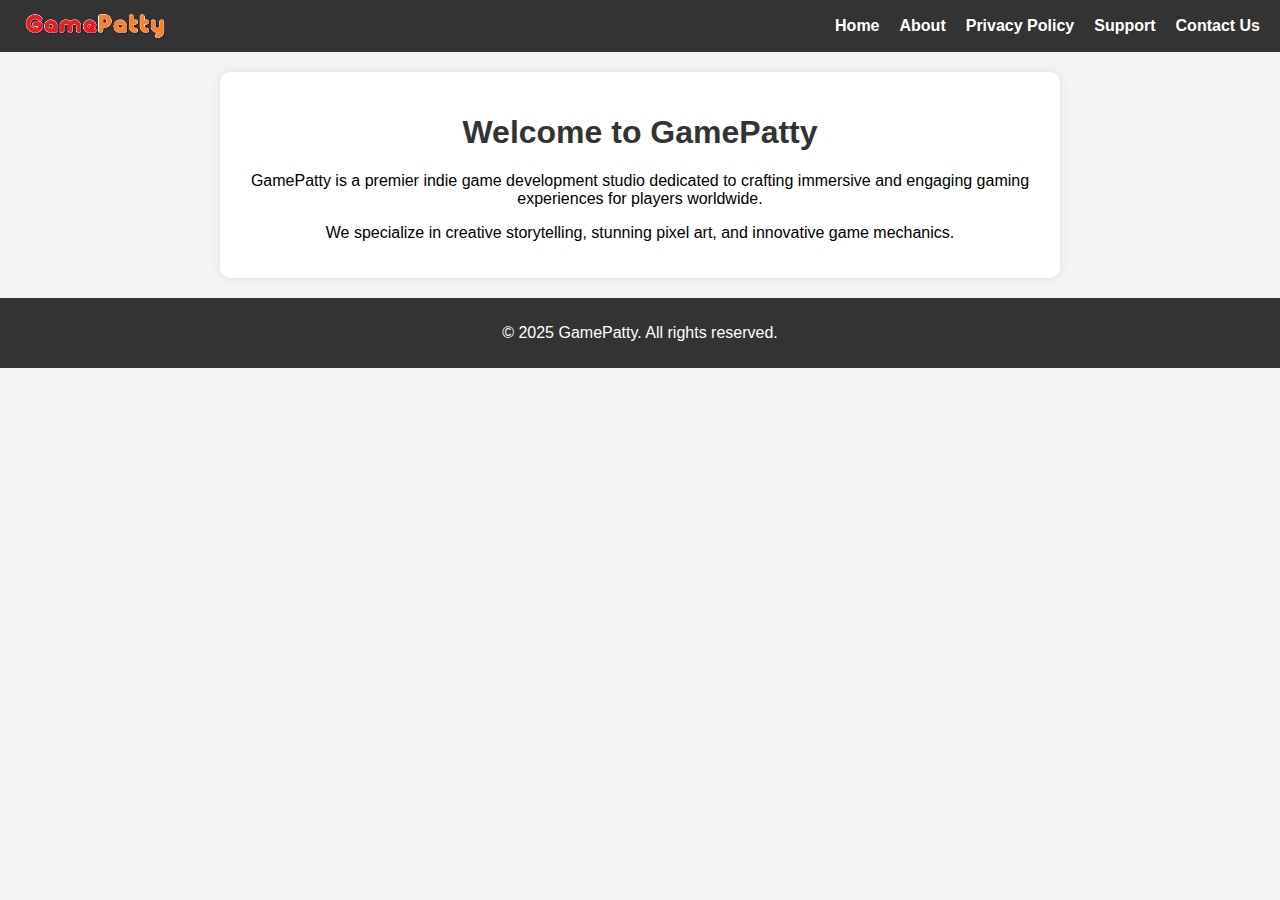
<file: index.html>
<!DOCTYPE html>
<html lang="en">
<head>
    <meta charset="UTF-8">
    <meta name="viewport" content="width=device-width, initial-scale=1.0">
    <title>Home</title>
    <link rel="stylesheet" href="style.css">
</head>
<body>

    <nav>
        <img src="assets/logo.png" alt="GamePatty Logo" class="logo">
        <div class="nav-links">
            <a href="index.html">Home</a>
            <a href="about.html">About</a>
            <a href="privacy.html">Privacy Policy</a>
            <a href="support.html">Support</a>
            <a href="contact.html">Contact Us</a>
        </div>
    </nav>

    <div class="container">
        <h1>Welcome to GamePatty</h1>
        <p>GamePatty is a premier indie game development studio dedicated to crafting immersive and engaging gaming experiences for players worldwide.</p>
        <p>We specialize in creative storytelling, stunning pixel art, and innovative game mechanics.</p>
    </div>

    <footer>
        <p>&copy; 2025 GamePatty. All rights reserved.</p>
    </footer>

</body>
</html>
</file>
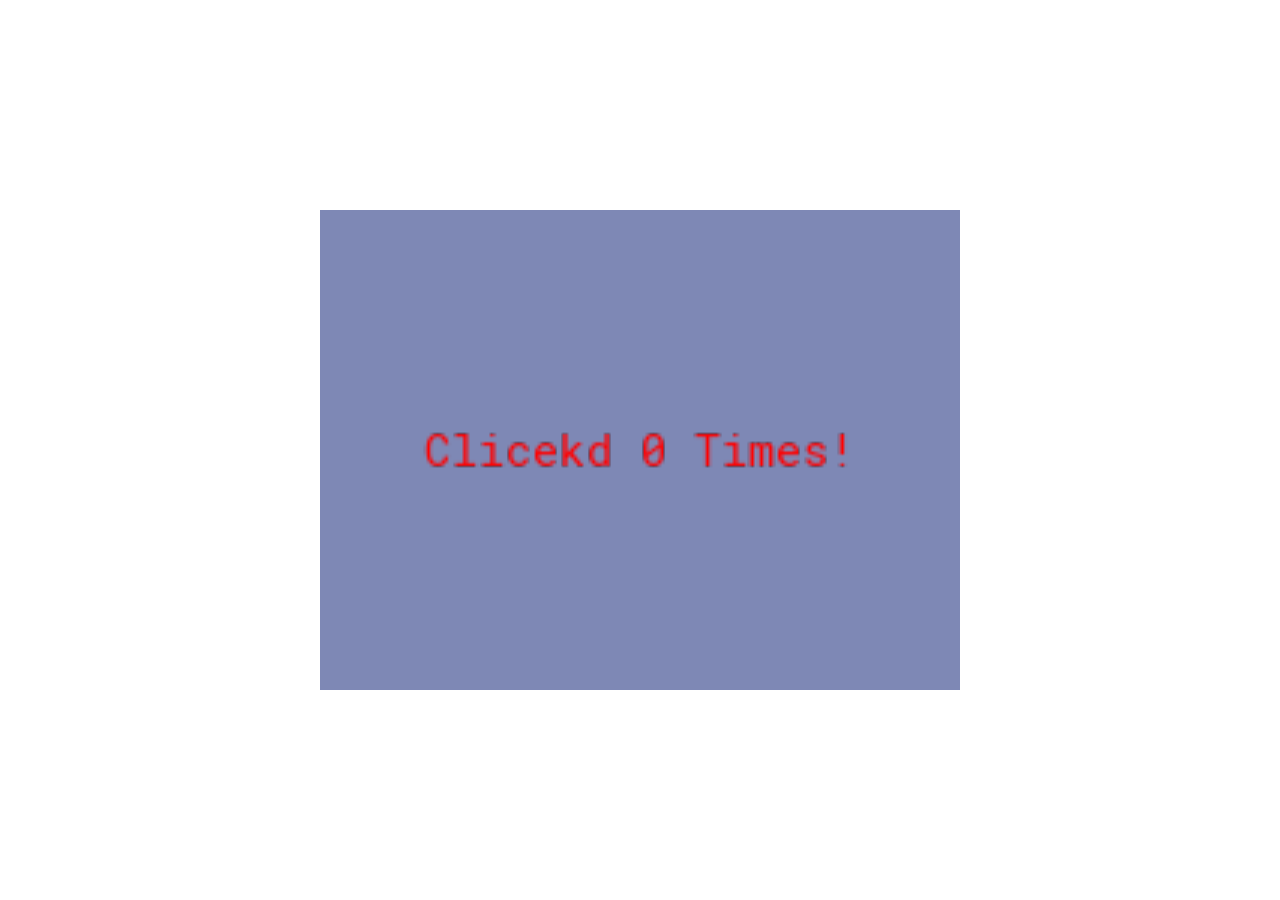
<file: assets/test_game/index.html>
<!DOCTYPE html>
<html lang="en">

    <!-- Custom PreHead code is injected here -->
    

    <head>
        <meta http-equiv="X-UA-Compatible" content="IE=edge" />
        <meta name="apple-mobile-web-app-capable" content="yes" />
        <meta name ="viewport" content="width=device-width, initial-scale=1.0, maximum-scale=1.0, user-scalable=0" />
        <meta name="apple-mobile-web-app-status-bar-style" content="black-translucent" />
        <meta charset="utf-8"/>

        <!-- Builtin injector for disabling cache -->
        <meta http-equiv="pragma" content="no-cache"/>

        <!-- Set the title bar of the page -->
        <title>Test Game</title>

        <!-- Custom PreStyle code is injected here -->
        

        <!-- Set the background colour of the document -->
        <style>
            body {
                background: #0;
                color: #cccccc;
                margin: 0px;
                padding: 0px;
                border: 0px;
            }

            canvas {
                image-rendering: optimizeSpeed;
                -webkit-interpolation-mode: nearest-neighbor;
                -ms-touch-action: none;
                touch-action: none;
                margin: 0px;
                padding: 0px;
                border: 0px;
            }
            :-webkit-full-screen #canvas {
                width: 100%;
                height: 100%;
            }
            :-webkit-full-screen {
                width: 100%;
                height: 100%;
            }
            
            /* Custom Runner Styles */
            div.gm4html5_div_class {
                margin: 0px;
                padding: 0px;
                border: 0px;
            }
            div.gm4html5_login {
                padding: 20px;
                position: absolute;
                border: solid 2px #000000;
                background-color: #404040;
                color:#00ff00;
                border-radius: 15px;
                box-shadow: #101010 20px 20px 40px;
            }
            div.gm4html5_cancel_button {
                float: right;
            }
            div.gm4html5_login_button {
                float: left;
            }
            div.gm4html5_login_header {
                text-align: center;
            }
            /* END - Custom Runner Styles */
            
        </style>

        <!-- Custom PostStyle code is injected here -->
        

        <!-- Builtin injector for injecting flurry analytics code -->
        
    </head>

    <!-- Custom PostHead code is injected here -->
    

    <!-- Custom PreBody code is injected here -->
    

    <body>
        <div class="gm4html5_div_class" id="gm4html5_div_id">
            
            <!-- Builtin injector for splash screen -->
            

            <!-- Create the canvas element the game draws to -->
            <canvas id="canvas" width="640" height="480" style="position: absolute; top: 50%; left: 50%; bottom: -50%; right: -50%; transform: translate(-50%, -50%);">
                <p>Your browser doesn't support HTML5 canvas.</p>
            </canvas>
        </div>

        <!-- Run the game code -->
        <script type="text/javascript" src="html5game/Github_game_test.js?cachebust=2125010882"></script>

        <!-- Builtin injector for injecting runner path -->
        

        <script>window.onload = GameMaker_Init;</script>

        <!-- Builtin injector for injecting google analytics code -->
        

    </body>

    <!-- Custom PostBody code is injected here -->
    
</html>
</file>
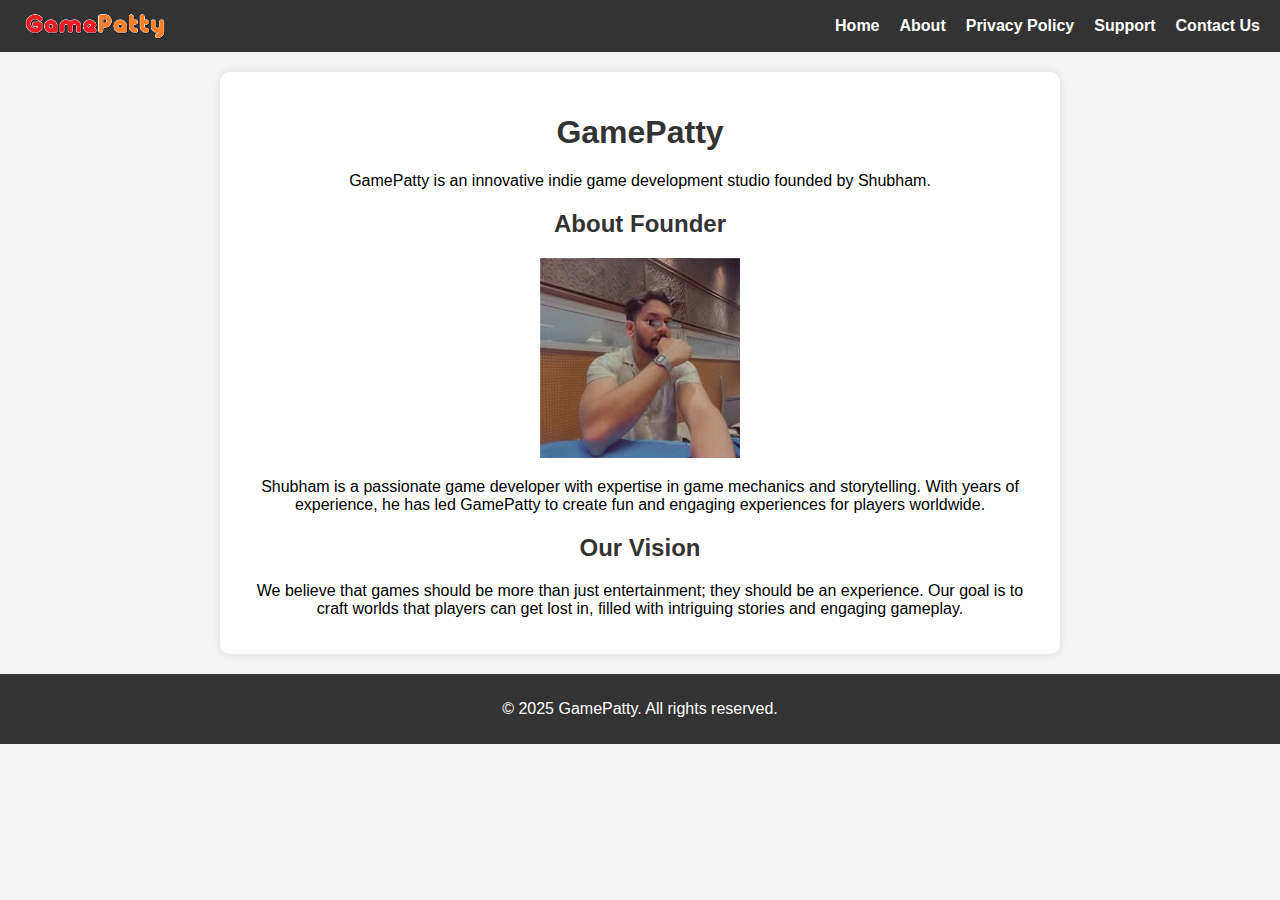
<file: about.html>
<!DOCTYPE html>
<html lang="en">
<head>
    <meta charset="UTF-8">
    <meta name="viewport" content="width=device-width, initial-scale=1.0">
    <title>About</title>
    <link rel="stylesheet" href="style.css">
</head>
<body>

    <nav>
        <img src="assets/logo.png" alt="GamePatty Logo" class="logo">
        <div class="nav-links">
            <a href="index.html">Home</a>
            <a href="about.html">About</a>
            <a href="privacy.html">Privacy Policy</a>
            <a href="support.html">Support</a>
            <a href="contact.html">Contact Us</a>
        </div>
    </nav>

    <div class="container">
        <h1>GamePatty</h1>
        <p>GamePatty is an innovative indie game development studio founded by Shubham.</p>

        <div class="founder-section">
		<h2>About Founder</h2>
            <img src="assets/founder.jpg" alt="Shubham - Founder of GamePatty" class="founder-img">
            <p>Shubham is a passionate game developer with expertise in game mechanics and storytelling.
            With years of experience, he has led GamePatty to create fun and engaging experiences for players worldwide.</p>
        </div>

        <h2>Our Vision</h2>
        <p>We believe that games should be more than just entertainment; they should be an experience. 
           Our goal is to craft worlds that players can get lost in, filled with intriguing stories 
           and engaging gameplay.</p>
    </div>

    <footer>
        <p>&copy; 2025 GamePatty. All rights reserved.</p>
    </footer>

</body>
</html>
</file>
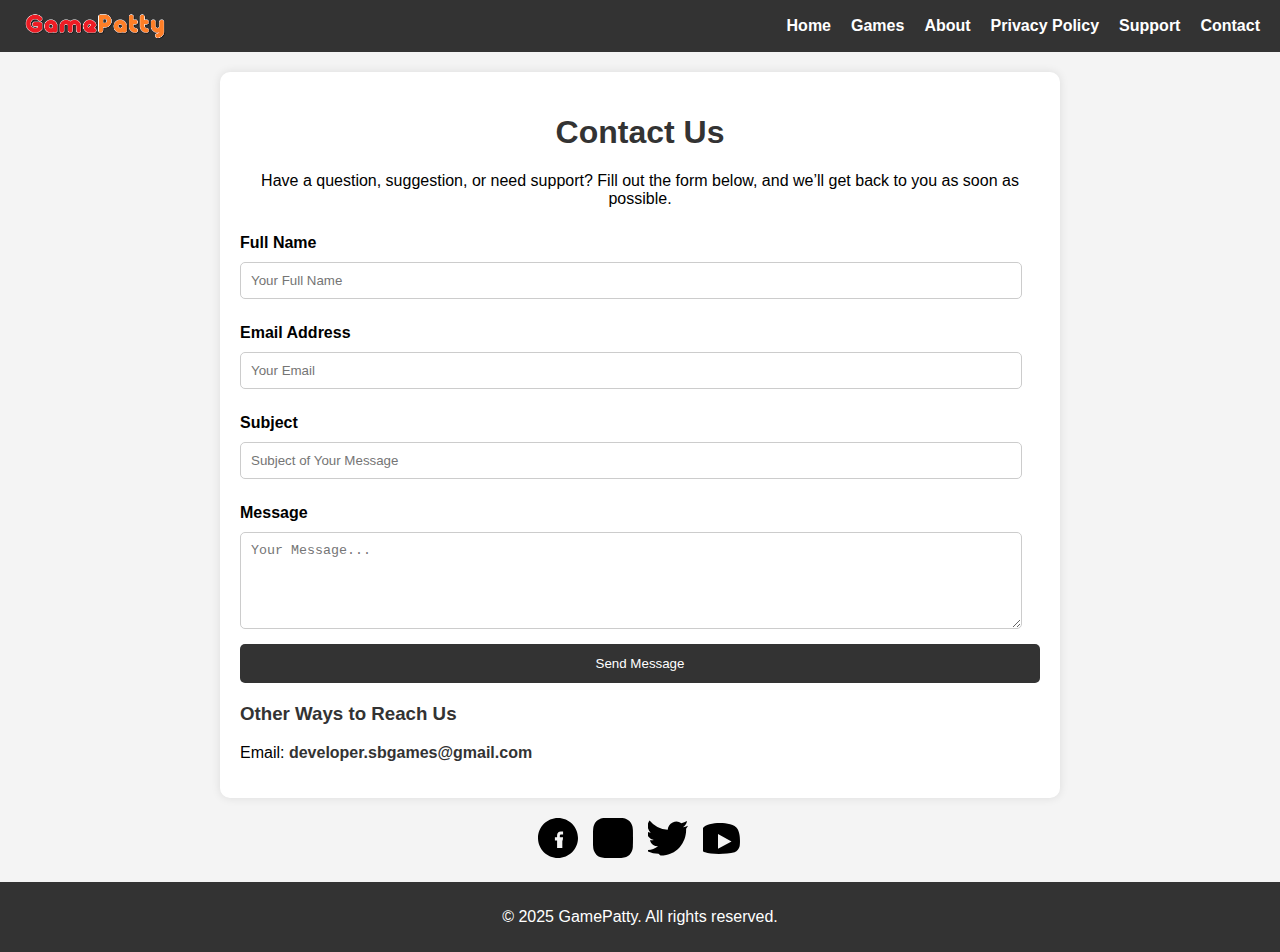
<file: contact.html>
<!DOCTYPE html>
<html lang="en">
<head>
    <meta charset="UTF-8">
    <meta name="viewport" content="width=device-width, initial-scale=1.0">
    <title>Contact Us</title>
    <link rel="stylesheet" href="style.css">
</head>
<body>

    <nav>
        <img src="assets/logo.png" alt="GamePatty Logo" class="logo">
        <div class="nav-links">
            <a href="index.html">Home</a>
            <a href="games.html">Games</a>			
            <a href="about.html">About</a>
            <a href="privacy.html">Privacy Policy</a>
            <a href="support.html">Support</a>
            <a href="contact.html">Contact</a>
        </div>
    </nav>

    <div class="container">
        <h1>Contact Us</h1>
        <p>Have a question, suggestion, or need support? Fill out the form below, and we’ll get back to you as soon as possible.</p>
        
        <form id="contact-form">
            <label for="name">Full Name</label>
            <input type="text" id="name" placeholder="Your Full Name" required>

            <label for="email">Email Address</label>
            <input type="email" id="email" placeholder="Your Email" required>

            <label for="subject">Subject</label>
            <input type="text" id="subject" placeholder="Subject of Your Message" required>

            <label for="message">Message</label>
            <textarea id="message" rows="5" placeholder="Your Message..." required></textarea>

            <button type="submit">Send Message</button>
        </form>

        <div class="contact-info">
            <h3>Other Ways to Reach Us</h3>
            <p>Email: <a href="mailto:developer.sbgames@gmail.com">developer.sbgames@gmail.com</a></p>
        </div>
    </div>

    <!-- Social Media Icons -->
    <div class="social-links">
        <a href="https://facebook.com/GamePatty" target="_blank">
            <svg xmlns="http://www.w3.org/2000/svg" width="4" height="40" fill="currentColor" viewBox="0 0 16 16">
                <path d="M8 0C3.58 0 0 3.58 0 8c0 4.42 3.58 8 8 8s8-3.58 8-8c0-4.42-3.58-8-8-8zm1.29 12H7.64V8.99H6.76V7.71h.88V6.88c0-.99.6-1.52 1.5-1.52h.89v1.27h-.72c-.48 0-.58.23-.58.56v.52h1.3l-.15 1.28H9.73V12z"/>
            </svg>
        </a>
        <a href="https://instagram.com/GamePatty" target="_blank">
            <svg xmlns="http://www.w3.org/2000/svg" width="40" height="40" fill="currentColor" viewBox="0 0 16 16">
                <path d="M8 0C5.829 0 5.556.01 4.703.048 3.85.088 3.269.222 2.76.42a3.9 3.9 0 0 0-1.417.923A3.9 3.9 0 0 0 .42 2.76C.222 3.268.087 3.85.048 4.7.01 5.555 0 5.827 0 8.001c0 2.172.01 2.444.048 3.297.04.852.174 1.433.372 1.942.205.526.478.972.923 1.417.444.445.89.719 1.416.923.51.198 1.09.333 1.942.372C5.555 15.99 5.827 16 8 16s2.444-.01 3.298-.048c.851-.04 1.434-.174 1.943-.372a3.9 3.9 0 0 0 1.416-.923c.445-.445.718-.891.923-1.417.197-.509.332-1.09.372-1.942C15.99 10.445 16 10.173 16 8s-.01-2.445-.048-3.299c-.04-.851-.175-1.433-.372-1.941a3.9 3.9 0 0 0-.923-1.417A3.9 3.9 0 0 0 13.24.42c-.51-.198-1.092-.333-1.943-.372C10.443.01 10.172 0 7.998 0z"/>
            </svg>
        </a>
        <a href="https://twitter.com/GamePatty" target="_blank">
            <svg xmlns="http://www.w3.org/2000/svg" width="40" height="40" fill="currentColor" viewBox="0 0 16 16">
                <path d="M5 15c6.627 0 10.25-5.373 10.25-10.25 0-.156 0-.313-.008-.47A7.35 7.35 0 0 0 16 3.13a7.185 7.185 0 0 1-2.048.56A3.52 3.52 0 0 0 15.6 1.2a7.03 7.03 0 0 1-2.236.855A3.505 3.505 0 0 0 7.877 4.67a9.958 9.958 0 0 1-7.25-3.68A3.448 3.448 0 0 0 1.1 5.78a3.5 3.5 0 0 1-1.584-.44v.04a3.505 3.505 0 0 0 2.8 3.44 3.5 3.5 0 0 1-.92.12c-.225 0-.445-.022-.66-.064a3.505 3.505 0 0 0 3.28 2.44 7.024 7.024 0 0 1-5.17 1.44 9.88 9.88 0 0 0 5.35 1.56"/>
            </svg>
        </a>
        <a href="https://youtube.com/GamePatty" target="_blank">
            <svg xmlns="http://www.w3.org/2000/svg" width="40" height="40" fill="currentColor" viewBox="0 0 16 16">
                <path d="M8.051 1.999c-1.948-.01-6.102-.06-7.9 1.8-1.93 1.97-1.4 7.06-1.3 7.54.2 1 .9 2 2 2.4 2.01.8 8.2.9 11.8 0 1-.4 1.8-1.4 2-2.4.1-.48.63-5.57-1.3-7.54-1.797-1.86-5.952-1.81-7.9-1.8zm-2.05 4.41l5.4 2.97-5.4 2.96V6.41z"/>
            </svg>
        </a>
    </div>

    <footer>
        <p>&copy; 2025 GamePatty. All rights reserved.</p>
    </footer>

</body>
</html>
</file>
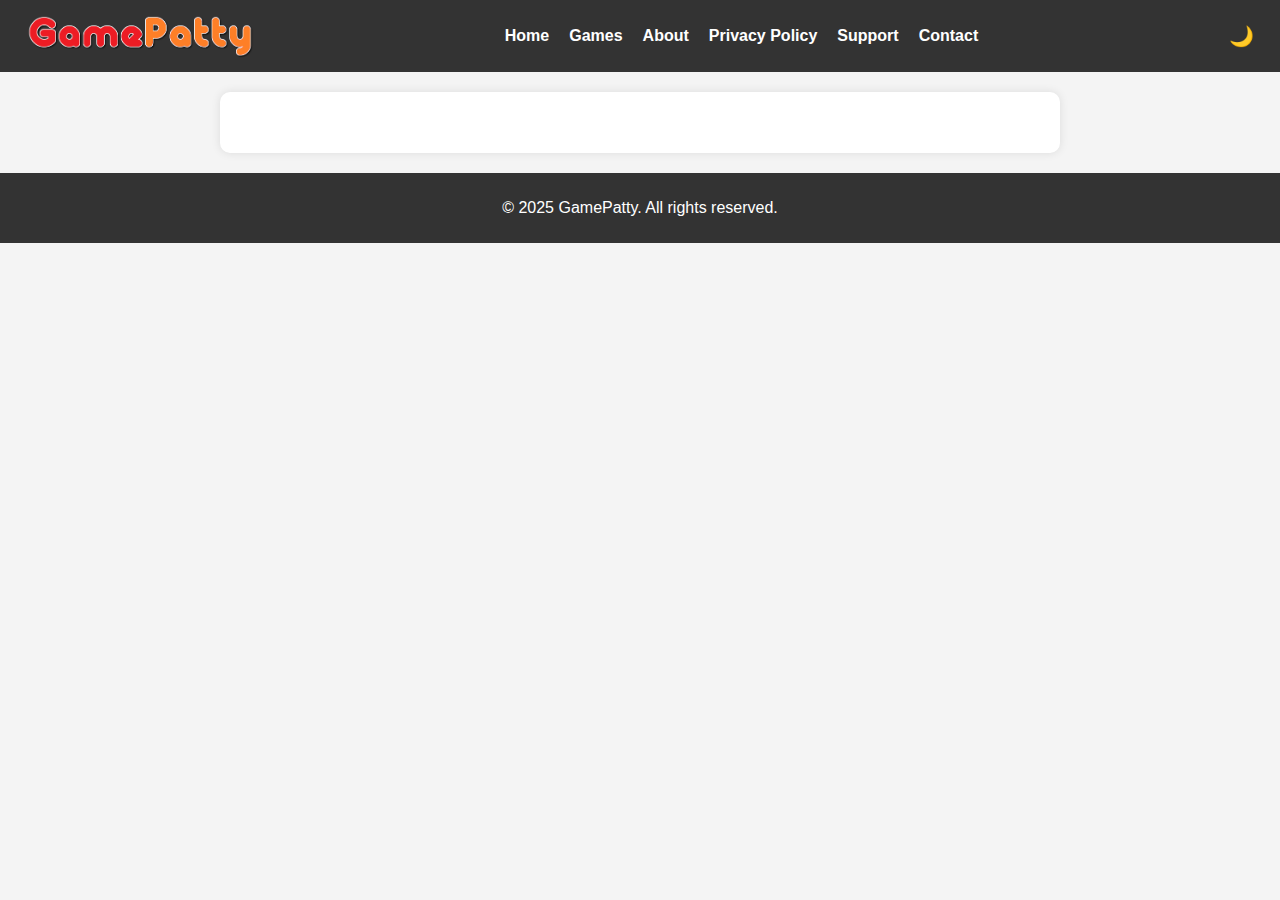
<file: game.html>
<!DOCTYPE html>
<html lang="en">
<head>
    <meta charset="UTF-8">
    <meta name="viewport" content="width=device-width, initial-scale=1.0">
    <title>Game Details | GamePatty</title>
    <link rel="stylesheet" href="assets/style.css">
    <script defer src="assets/game.js"></script>
</head>
<body>
    <nav>
        <img src="assets/logo.png" alt="GamePatty Logo" class="logo">
        <div class="nav-links">
            <a href="index.html">Home</a>
            <a href="games.html">Games</a>            
            <a href="about.html">About</a>
            <a href="privacy.html">Privacy Policy</a>
            <a href="support.html">Support</a>
            <a href="contact.html">Contact</a>
        </div>
        <button id="toggle-dark-mode">🌙</button>
    </nav>

    <div class="container">
        <h1 id="game-title"></h1>
        <p id="game-description"></p>

        <div class="screenshots" id="screenshots-container"></div>

        <div id="game-links">
            <!-- Buttons for Android, iOS, and HTML5 will be dynamically added here -->
        </div>

        <div id="game-frame-container"></div>
    </div>

    <footer>
        <p>&copy; 2025 GamePatty. All rights reserved.</p>
    </footer>
</body>
</html>
</file>
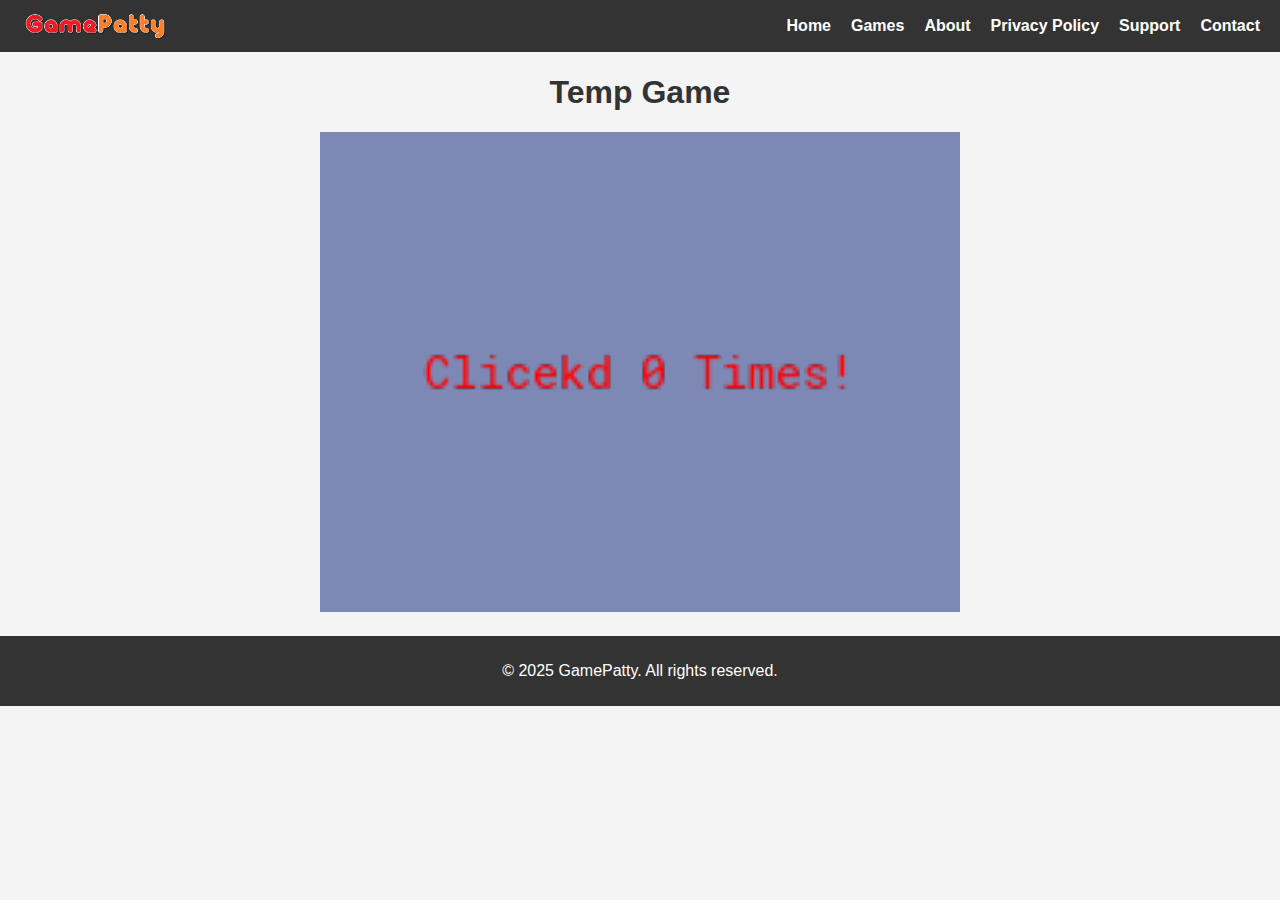
<file: games.html>
<!DOCTYPE html>
<html lang="en">
<head>
    <meta charset="UTF-8">
    <meta name="viewport" content="width=device-width, initial-scale=1.0">
    <title>Temp Game</title>
    <link rel="stylesheet" href="style.css">
</head>
<body>
    <nav>
        <img src="assets/logo.png" alt="GamePatty Logo" class="logo">
        <div class="nav-links">
            <a href="index.html">Home</a>
            <a href="games.html">Games</a>			
            <a href="about.html">About</a>
            <a href="privacy.html">Privacy Policy</a>
            <a href="support.html">Support</a>
            <a href="contact.html">Contact</a>
        </div>
    </nav>

	<h1>Temp Game</h1>
    <div class="iframe-container ">
	<iframe src="assets\test_game\index.html" width="640" height="480" frameborder="0" scroll = "0"></iframe>
    </div>

    <footer>
        <p>&copy; 2025 GamePatty. All rights reserved.</p>
    </footer>

</body>
</html>
</file>
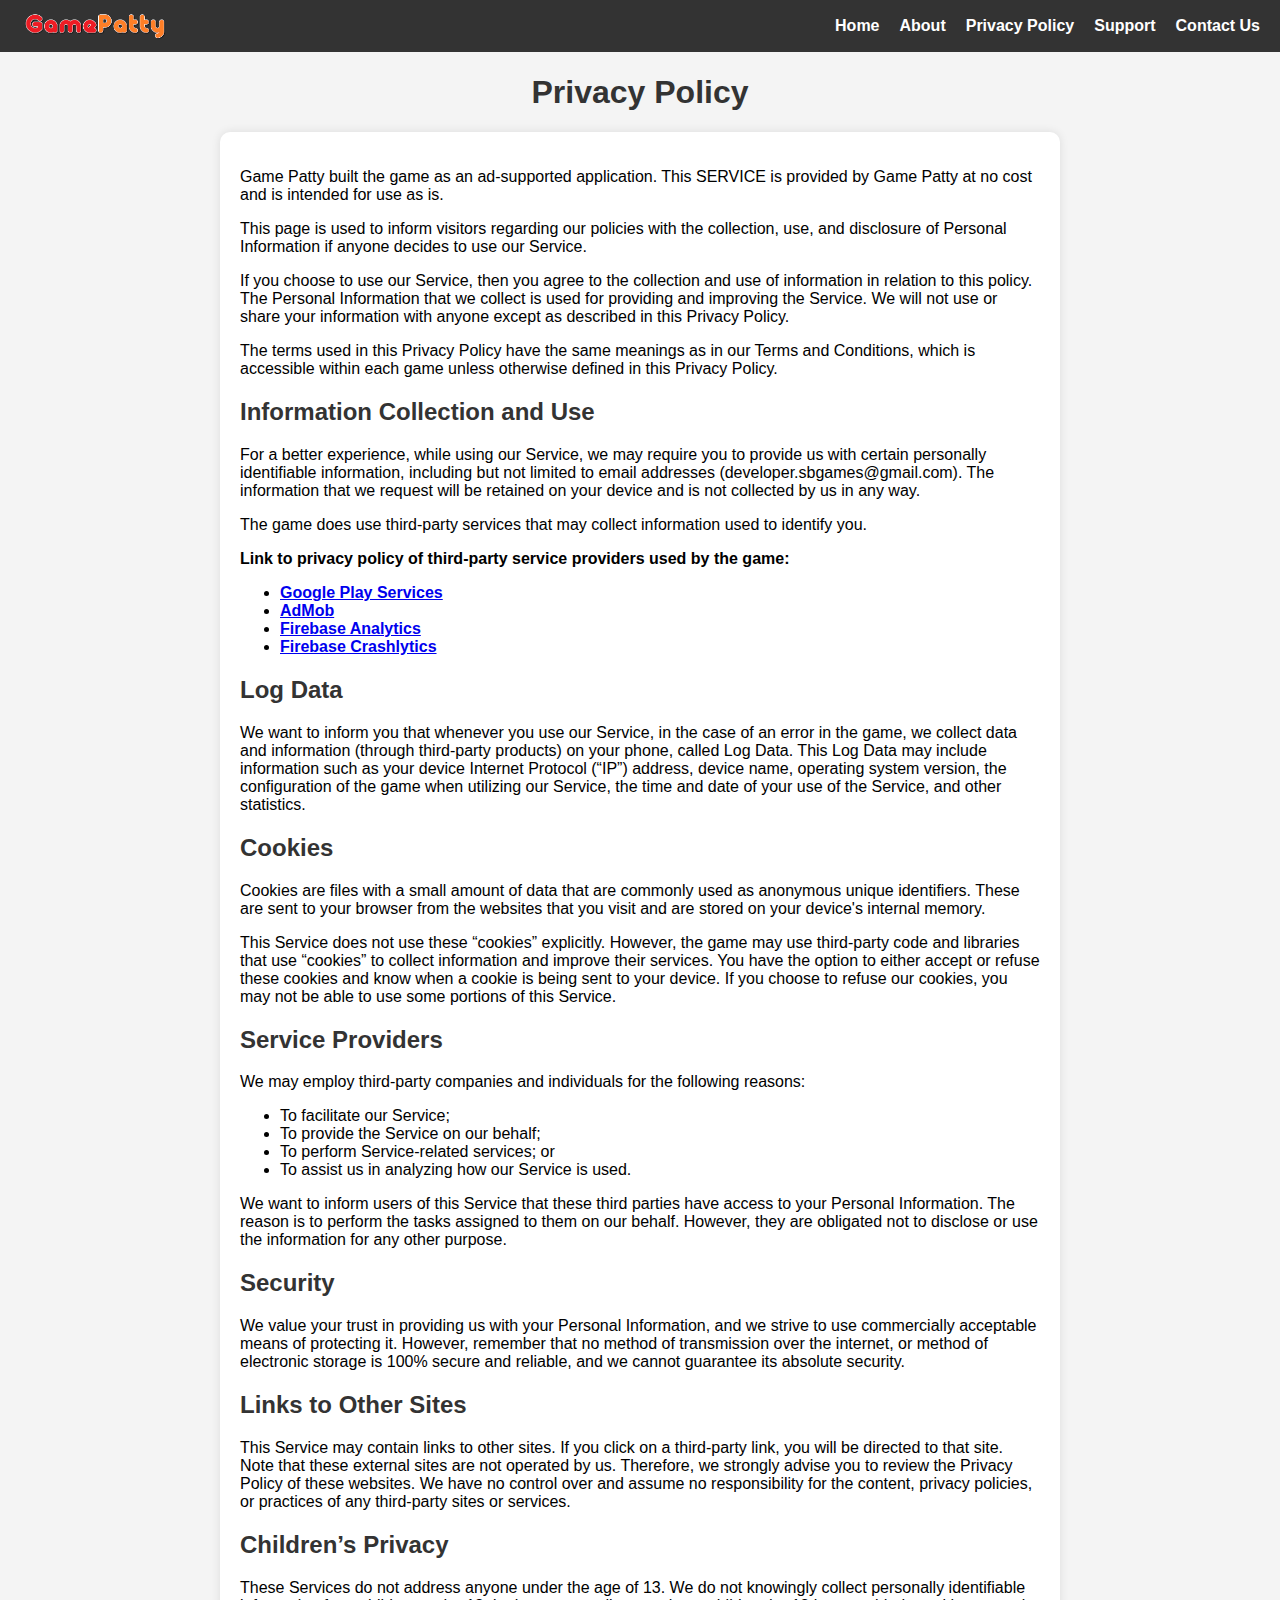
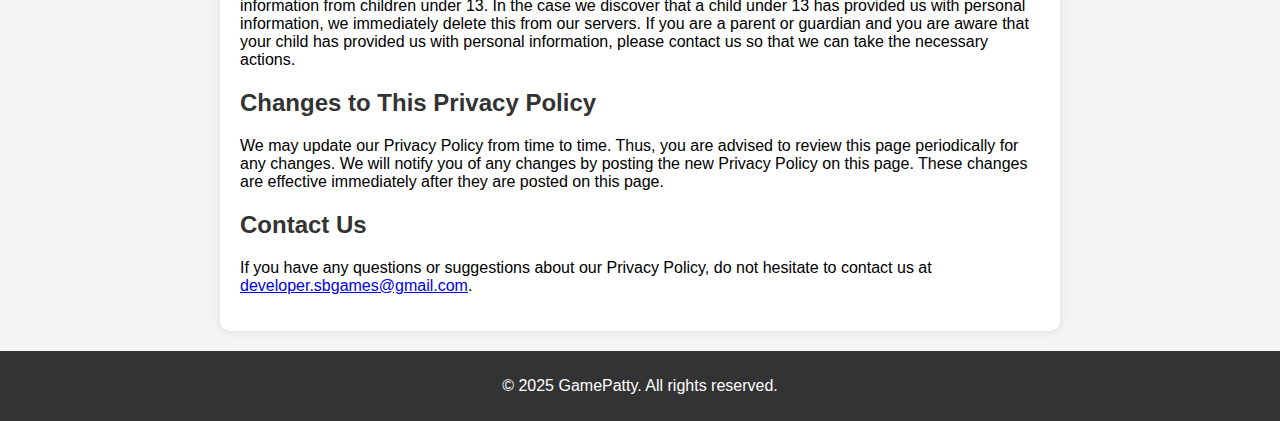
<file: privacy.html>
<!DOCTYPE html>
<html lang="en">
<head>
    <meta charset="UTF-8">
    <meta name="viewport" content="width=device-width, initial-scale=1.0">
    <title>Privacy Policy</title>
    <link rel="stylesheet" href="style.css">
</head>
<body>

    <nav>
        <img src="assets/logo.png" alt="GamePatty Logo" class="logo">
        <div class="nav-links">
            <a href="index.html">Home</a>
            <a href="about.html">About</a>
            <a href="privacy.html">Privacy Policy</a>
            <a href="support.html">Support</a>
            <a href="contact.html">Contact Us</a>
        </div>
    </nav>

<body>
   <h1>Privacy Policy</h1>
    <div class="container" align = "left">


 

    <p>Game Patty built the game as an ad-supported application. This SERVICE is provided by Game Patty at no cost and is intended for use as is.</p>

    <p>This page is used to inform visitors regarding our policies with the collection, use, and disclosure of Personal Information if anyone decides to use our Service.</p>

    <p>If you choose to use our Service, then you agree to the collection and use of information in relation to this policy. The Personal Information that we collect is used for providing and improving the Service. We will not use or share your information with anyone except as described in this Privacy Policy.</p>

    <p>The terms used in this Privacy Policy have the same meanings as in our Terms and Conditions, which is accessible within each game unless otherwise defined in this Privacy Policy.</p>

    <h2>Information Collection and Use</h2>

    <p>For a better experience, while using our Service, we may require you to provide us with certain personally identifiable information, including but not limited to email addresses (developer.sbgames@gmail.com). The information that we request will be retained on your device and is not collected by us in any way.</p>

    <p>The game does use third-party services that may collect information used to identify you.</p>

    <p><strong>Link to privacy policy of third-party service providers used by the game:</strong></p>
    <ul>
        <li><a href="https://play.google.com/about/ads/"><strong>Google Play Services</strong></a></li>
        <li><a href="https://www.google.com/admob/"><strong>AdMob</strong></a></li>
        <li><a href="https://firebase.google.com/products/analytics"><strong>Firebase Analytics</strong></a></li>
        <li><a href="https://firebase.google.com/products/crashlytics"><strong>Firebase Crashlytics</strong></a></li>
    </ul>

    <h2>Log Data</h2>

    <p>We want to inform you that whenever you use our Service, in the case of an error in the game, we collect data and information (through third-party products) on your phone, called Log Data. This Log Data may include information such as your device Internet Protocol (“IP”) address, device name, operating system version, the configuration of the game when utilizing our Service, the time and date of your use of the Service, and other statistics.</p>

    <h2>Cookies</h2>

    <p>Cookies are files with a small amount of data that are commonly used as anonymous unique identifiers. These are sent to your browser from the websites that you visit and are stored on your device's internal memory.</p>

    <p>This Service does not use these “cookies” explicitly. However, the game may use third-party code and libraries that use “cookies” to collect information and improve their services. You have the option to either accept or refuse these cookies and know when a cookie is being sent to your device. If you choose to refuse our cookies, you may not be able to use some portions of this Service.</p>

    <h2>Service Providers</h2>

    <p>We may employ third-party companies and individuals for the following reasons:</p>
    <ul>
        <li>To facilitate our Service;</li>
        <li>To provide the Service on our behalf;</li>
        <li>To perform Service-related services; or</li>
        <li>To assist us in analyzing how our Service is used.</li>
    </ul>

    <p>We want to inform users of this Service that these third parties have access to your Personal Information. The reason is to perform the tasks assigned to them on our behalf. However, they are obligated not to disclose or use the information for any other purpose.</p>

    <h2>Security</h2>

    <p>We value your trust in providing us with your Personal Information, and we strive to use commercially acceptable means of protecting it. However, remember that no method of transmission over the internet, or method of electronic storage is 100% secure and reliable, and we cannot guarantee its absolute security.</p>

    <h2>Links to Other Sites</h2>

    <p>This Service may contain links to other sites. If you click on a third-party link, you will be directed to that site. Note that these external sites are not operated by us. Therefore, we strongly advise you to review the Privacy Policy of these websites. We have no control over and assume no responsibility for the content, privacy policies, or practices of any third-party sites or services.</p>

    <h2>Children’s Privacy</h2>

    <p>These Services do not address anyone under the age of 13. We do not knowingly collect personally identifiable information from children under 13. In the case we discover that a child under 13 has provided us with personal information, we immediately delete this from our servers. If you are a parent or guardian and you are aware that your child has provided us with personal information, please contact us so that we can take the necessary actions.</p>

    <h2>Changes to This Privacy Policy</h2>

    <p>We may update our Privacy Policy from time to time. Thus, you are advised to review this page periodically for any changes. We will notify you of any changes by posting the new Privacy Policy on this page. These changes are effective immediately after they are posted on this page.</p>

    <h2>Contact Us</h2>

    <p>If you have any questions or suggestions about our Privacy Policy, do not hesitate to contact us at <a href="mailto:developer.sbgames@gmail.com">developer.sbgames@gmail.com</a>.</p>

</body>
    </div>

    <footer>
        <p>&copy; 2025 GamePatty. All rights reserved.</p>
    </footer>

</body>
</html>
</file>
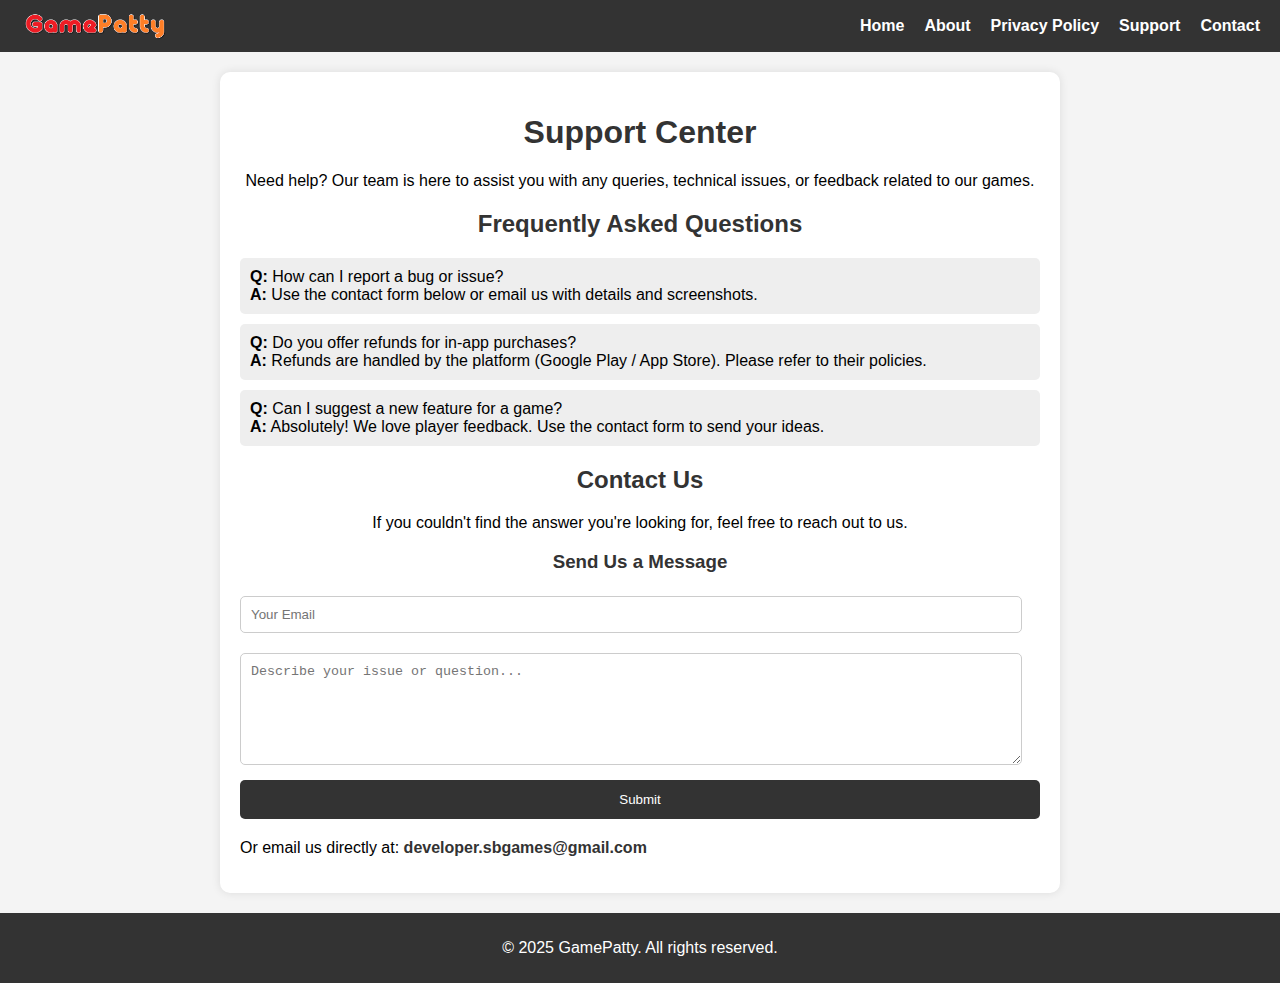
<file: support.html>
<!DOCTYPE html>
<html lang="en">
<head>
    <meta charset="UTF-8">
    <meta name="viewport" content="width=device-width, initial-scale=1.0">
    <title>Support</title>
    <link rel="stylesheet" href="style.css">
</head>
<body>

    <nav>
        <img src="assets/logo.png" alt="GamePatty Logo" class="logo">
        <div class="nav-links">
            <a href="index.html">Home</a>
            <a href="about.html">About</a>
            <a href="privacy.html">Privacy Policy</a>
            <a href="support.html">Support</a>
            <a href="contact.html">Contact</a>
        </div>
    </nav>

    <div class="container">
        <h1>Support Center</h1>
        <p>Need help? Our team is here to assist you with any queries, technical issues, or feedback related to our games.</p>
        
        <h2>Frequently Asked Questions</h2>
        <ul class="faq-list">
            <li><strong>Q:</strong> How can I report a bug or issue?<br>
                <strong>A:</strong> Use the contact form below or email us with details and screenshots.</li>

            <li><strong>Q:</strong> Do you offer refunds for in-app purchases?<br>
                <strong>A:</strong> Refunds are handled by the platform (Google Play / App Store). Please refer to their policies.</li>

            <li><strong>Q:</strong> Can I suggest a new feature for a game?<br>
                <strong>A:</strong> Absolutely! We love player feedback. Use the contact form to send your ideas.</li>
        </ul>

        <h2>Contact Us</h2>
        <p>If you couldn't find the answer you're looking for, feel free to reach out to us.</p>

        <div class="contact-form">
            <h3>Send Us a Message</h3>
            <form onsubmit="sendEmail(event)">
                <input type="email" id="email" placeholder="Your Email" required>
                <textarea id="message" rows="6" placeholder="Describe your issue or question..." required></textarea>
                <button type="submit">Submit</button>
            </form>
            <div class="contact-info">
                <p>Or email us directly at: <a href="mailto:developer.sbgames@gmail.com">developer.sbgames@gmail.com</a></p>
            </div>
        </div>
    </div>

    <footer>
        <p>&copy; 2025 GamePatty. All rights reserved.</p>
    </footer>

    <script>
        function sendEmail(event) {
            event.preventDefault();
            var email = document.getElementById('email').value;
            var message = document.getElementById('message').value;
            var subject = 'Support Request';
            var mailtoLink = `mailto:developer.sbgames@gmail.com?subject=${encodeURIComponent(subject)}&body=${encodeURIComponent(message)}`;
            window.location.href = mailtoLink;
        }
    </script>

</body>
</html>
</file>
<file: style.css>
body {
    font-family: Arial, sans-serif;
    text-align: center;
    margin: 0;
    padding: 0;
    background-color: #f4f4f4;
}

nav {
    display: flex;
    align-items: center;
    justify-content: space-between;
    background-color: #333;
    padding: 10px 20px;
}

.logo {
    width: 150px;
}

.nav-links {
    display: flex;
    gap: 20px;
}
.faq-list {
    text-align: left;
    list-style: none;
    padding: 0;
}

.faq-list li {
    margin: 10px 0;
    padding: 10px;
    border-radius: 5px;
    background-color: #eee;
}

.nav-links a {
    text-decoration: none;
    color: white;
    font-weight: bold;
    transition: color 0.3s;
}

.nav-links a:hover {
    color: #ffcc00;
}

.container {
    background: white;
    padding: 20px;
    border-radius: 10px;
    box-shadow: 0 0 10px rgba(0, 0, 0, 0.1);
    max-width: 800px;
    margin: 20px auto;
}
		
h1, h2, h3 {
    color: #333;
}

form {
    display: flex;
    flex-direction: column;
    text-align: left;
}

form label {
    font-weight: bold;
    margin: 10px 0 5px;
}

form input, form textarea {
    width: 95%;
    padding: 10px;
    margin: 5px 0 15px;
    border-radius: 5px;
    border: 1px solid #ccc;
}

form button {
    padding: 12px;
    background-color: #333;
    color: white;
    border: none;
    border-radius: 5px;
    cursor: pointer;
    transition: background 0.3s;
}

form button:hover {
    background-color: #ffcc00;
    color: black;
}

.contact-info {
    margin-top: 20px;
    text-align: left;
}

.contact-info a {
    color: #333;
    font-weight: bold;
    text-decoration: none;
}

.contact-info a:hover {
    color: #ffcc00;
}

.social-links {
    margin-top: 20px;
    display: flex;
    justify-content: center;
    gap: 15px;
}

.social-links svg {
    fill: black; /* Keeps SVG icons black */
    width: 40px;
    height: 40px;
    transition: fill 0.3s ease; /* Smooth color transition */
}

.social-links svg:hover {
    fill: gray; /* Optional: Change color on hover */
}

footer {
    margin-top: 20px;
    padding: 10px;
    background-color: #333;
    color: white;
}
</file>
<file: assets/style.css>
/* General Styles */
body {
    font-family: Arial, sans-serif;
    text-align: center;
    margin: 0;
    padding: 0;
    background-color: #f4f4f4;
}

h1, h2, h3 {
    color: #333;
}

/* Navigation Bar */
nav {
    display: flex;
    align-items: center;
    justify-content: space-between;
    background-color: #333;
    padding: 10px 20px;
}

.logo {
    width: 240px; /* Reduced size */
}

.nav-links {
    display: flex;
    gap: 20px;
}

.nav-links a {
    text-decoration: none;
    color: white;
    font-weight: bold;
    transition: color 0.3s;
}

.nav-links a:hover {
    color: #ffcc00;
}

/* Dark Mode Toggle */
#toggle-dark-mode {
    background: none;
    border: none;
    cursor: pointer;
    font-size: 20px;
    color: white;
    transition: color 0.3s ease-in-out;
}

#toggle-dark-mode:hover {
    color: #ffcc00;
}

/* Main Content */
.container {
    background: white;
    padding: 20px;
    border-radius: 10px;
    box-shadow: 0 0 10px rgba(0, 0, 0, 0.1);
    max-width: 800px;
    margin: 20px auto;
}

/* Form Styles */
form {
    display: flex;
    flex-direction: column;
    text-align: left;
}

form label {
    font-weight: bold;
    margin: 10px 0 5px;
}

form input, form textarea {
    width: 95%;
    padding: 10px;
    margin: 5px 0 15px;
    border-radius: 5px;
    border: 1px solid #ccc;
}

form button {
    padding: 12px;
    background-color: #333;
    color: white;
    border: none;
    border-radius: 5px;
    cursor: pointer;
    transition: background 0.3s;
}

form button:hover {
    background-color: #ffcc00;
    color: black;
}

/* Footer */
footer {
    margin-top: 20px;
    padding: 10px;
    background-color: #333;
    color: white;
}

/* Social Media Links */
.social-links {
    margin-top: 20px;
    display: flex;
    justify-content: center;
    gap: 15px;
}

.social-links svg {
    fill: black;
    width: 40px;
    height: 40px;
    transition: fill 0.3s ease;
}

.social-links svg:hover {
    fill: gray;
}

/* Games Page */
.games-container {
    display: grid;
    grid-template-columns: repeat(auto-fit, minmax(150px, 1fr));
    gap: 15px;
    padding: 20px;
    justify-content: center;
}

.game-card {
    background: white;
    padding: 10px;
    border-radius: 8px;
    box-shadow: 0 2px 5px rgba(0, 0, 0, 0.1);
    transition: transform 0.2s ease-in-out;
}

.game-card:hover {
    transform: scale(1.05);
}

.game-card img {
    width: 100%;
    height: auto;
    border-radius: 5px;
}

.game-card h3 {
    margin-top: 10px;
    font-size: 16px;
}

/* Game Details Page */
.game-details {
    max-width: 800px;
    margin: auto;
    text-align: left;
}

.screenshots {
    display: grid;
    grid-template-columns: repeat(3, 1fr);
    gap: 10px;
    margin-top: 10px;
}

.screenshots img {
    width: 100%;
    height: 180px;
    border-radius: 5px;
}

/* Responsive Adjustments */
@media (max-width: 600px) {
    .games-container {
        grid-template-columns: repeat(2, 1fr);
    }

    .screenshots {
        grid-template-columns: repeat(2, 1fr);
    }
}
.filters-container {
    display: flex;
    flex-wrap: wrap;
    justify-content: center;
    gap: 15px;
    margin: 20px 0;
    padding: 15px;
    background: #333;
    border-radius: 8px;
}

.filters-container input,
.filters-container select {
    padding: 10px;
    border: 2px solid #555;
    border-radius: 5px;
    font-size: 16px;
    background: #222;
    color: #fff;
    outline: none;
    transition: all 0.3s ease;
}

.filters-container input {
    width: 200px;
}

.filters-container select {
    width: 180px;
    cursor: pointer;
}

.filters-container input:focus,
.filters-container select:hover {
    border-color: #ffcc00;
}

@media (max-width: 600px) {
    .filters-container {
        flex-direction: column;
        align-items: center;
    }

    .filters-container input,
    .filters-container select {
        width: 90%;
    }
}

.game-grid {
    display: grid;
    grid-template-columns: repeat(auto-fit, minmax(200px, 1fr)); /* Dynamic sizing */
    gap: 20px;
    padding: 20px;
    justify-content: center;
}

.game-card {
    background: #222;
    color: white;
    border-radius: 10px;
    overflow: hidden;
    transition: transform 0.3s ease, box-shadow 0.3s ease;
    max-width: 250px; /* Maximum size of card */
    min-width: 200px; /* Minimum size of card */
    padding: 15px;
    text-align: center;
}

.game-card img {
    width: 100%;
    height: 150px; /* Fixed height for uniformity */
    object-fit: cover;
    border-radius: 5px;
}

.game-card h3 {
    font-size: 18px;
    margin: 10px 0;
}

.game-card p {
    font-size: 14px;
    color: #ccc;
}

.game-card:hover {
    transform: scale(1.05);
    box-shadow: 0 0 10px rgba(255, 204, 0, 0.5);
}

/* RESPONSIVE DESIGN */
@media (max-width: 1200px) {
    .game-grid {
        grid-template-columns: repeat(3, 1fr); /* 3 per row */
    }
}

@media (max-width: 900px) {
    .game-grid {
        grid-template-columns: repeat(2, 1fr); /* 2 per row */
    }
}

@media (max-width: 600px) {
    .game-grid {
        grid-template-columns: repeat(1, 1fr); /* 1 per row */
    }
}
</file>
